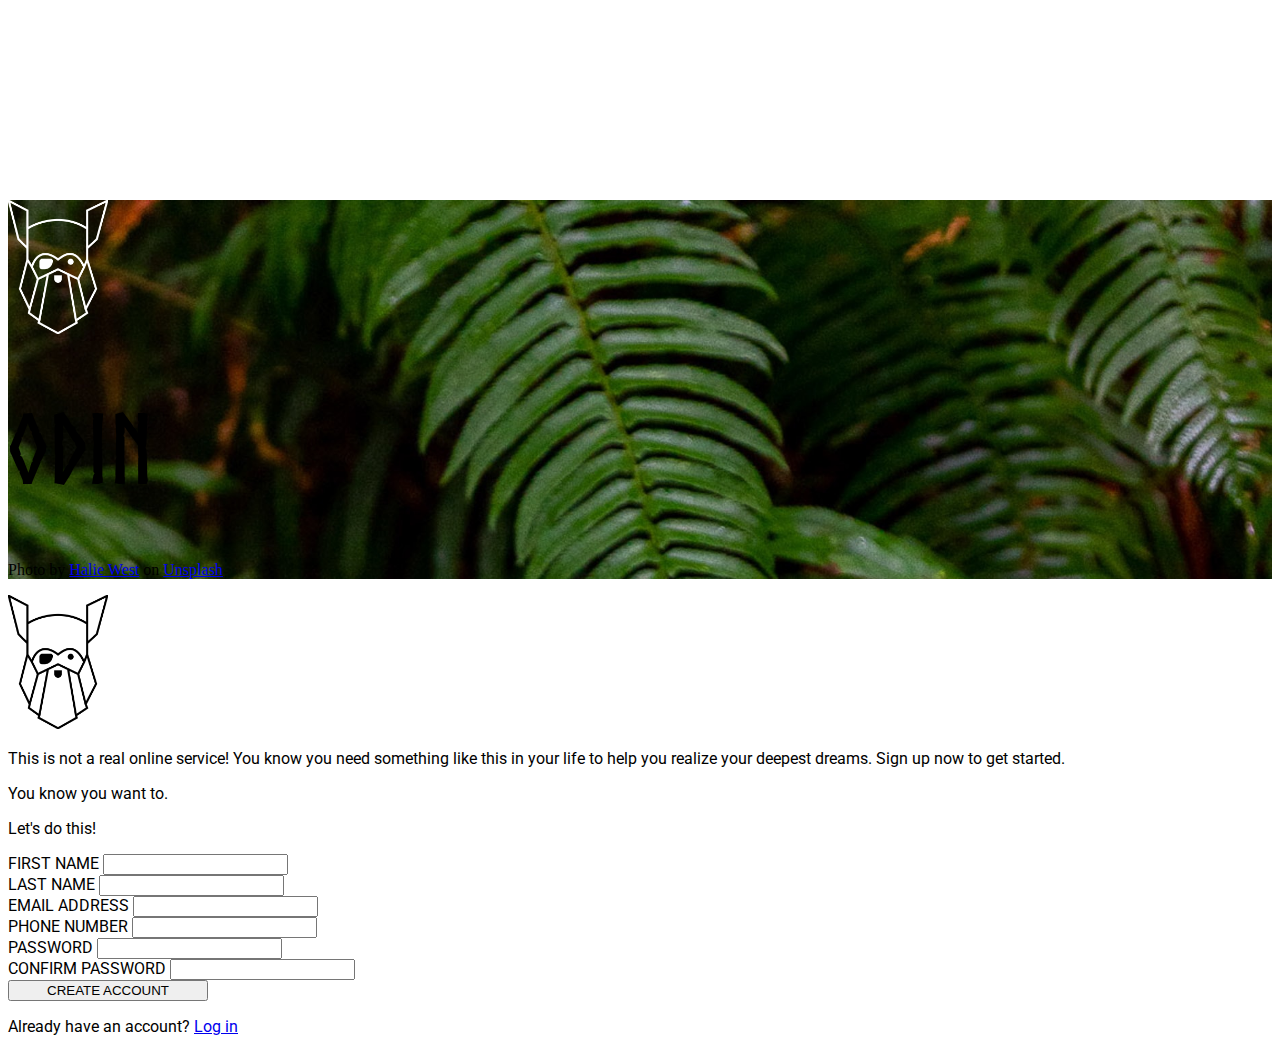
<file: index.html>
<!doctype html>
<html lang="en">

<head>
    <meta charset="utf-8">
    <meta name="viewport" content="width=device-width, initial-scale=1">
    <title>The Odin Project: Sign-Up Form</title>
    <link href="https://cdn.jsdelivr.net/npm/bootstrap@5.2.0-beta1/dist/css/bootstrap.min.css" rel="stylesheet"
        integrity="sha384-0evHe/X+R7YkIZDRvuzKMRqM+OrBnVFBL6DOitfPri4tjfHxaWutUpFmBp4vmVor" crossorigin="anonymous">

    <link rel="preconnect" href="https://fonts.googleapis.com">
    <link rel="preconnect" href="https://fonts.gstatic.com" crossorigin>
    <link href="https://fonts.googleapis.com/css2?family=Roboto:wght@400;700&display=swap" rel="stylesheet">
    <link rel="stylesheet" href="styles.css">
</head>

<body>
    <div class="container-fluid">
        <div class="row vh-100">
            <div class="col-sm-3 p-0 m-0 d-none d-sm-block vh-100 " id="content-left">
                <div class="vh-100 d-flex flex-column justify-content-between">
                    <div id="logo-content"
                        class="flex-wrap position-relative top-75 d-flex justify-content-center align-items-center  bg-black bg-opacity-50">
                        <img src="./images/odin-lined.png" class="" id="logo">
                        <h1 id="logo-text" class="text-light">ODIN</h1>
                    </div>
                    <p class="text-center text-light">Photo by <a class=" text-white"
                            href="https://unsplash.com/@haliewestphoto">Halie
                            West</a> on <a class=" text-white" href="https://unsplash.com/">
                            Unsplash</a></p>
                </div>
            </div>
            <div class="bg-light col-12 col-sm-9  p-0 m-0 d-flex flex-column justify-content-center" id="content-right">
                <div
                    class=" display-6 p-5 text-center text-md-start d-flex flex-column align-items-center align-items-sm-center align-items-md-start">
                    <img src="./images/odin-lined.png" class="d-block d-sm-none" id="logo-small">
                    <p>This is not a real online service! You know you need something like this in your life to help you
                        realize
                        your deepest dreams. Sign up now to get started.
                    </p>
                    <p>You know you want to.</p>
                </div>
                <div class="form-container d-flex flex-column ">
                    <div class="shadow-lg p-5 bg-white rounded text-center text-md-start">

                        <p class="display-6">Let's do this!</p>
                        <form class="d-flex flex-wrap gap-3 ">
                            <div class="col-xl-5 col-lg-5 col-md-12 col-sm-12 col-xs-12 col-12">
                                <label for="first-name" class="form-label text-muted">FIRST NAME</label>
                                <input type="text" class="form-control" id="first-name">
                            </div>
                            <div class="col-xl-5 col-lg-5 col-md-12 col-sm-12 col-xs-12 col-12">
                                <label for="last-name" class="form-label text-muted">LAST NAME</label>
                                <input type="text" class="form-control" id="last-name">
                            </div>
                            <div class="col-xl-5 col-lg-5 col-md-12 col-sm-12 col-xs-12 col-12">
                                <label for="email" class="form-label text-muted">EMAIL ADDRESS</label>
                                <input type="email" class="form-control" id="email">
                            </div>
                            <div class="col-xl-5 col-lg-5 col-md-12 col-sm-12 col-xs-12 col-12">
                                <label for="phonenumber" class="form-label text-muted">PHONE NUMBER</label>
                                <input type="tel" class="form-control" id="phonenumber"
                                    pattern="[0-9]{3}-[0-9]{2}-[0-9]{3}">
                            </div>
                            <div class="col-xl-5 col-lg-5 col-md-12 col-sm-12 col-xs-12 col-12">
                                <label for="password" class="form-label text-muted">PASSWORD</label>
                                <input type="password" class="form-control" id="password">
                            </div>
                            <div class="col-xl-5 col-lg-5 col-md-12 col-sm-12 col-xs-12 col-12">
                                <label for="password-confirm" class="form-label text-muted">CONFIRM PASSWORD</label>
                                <input type="password-confirm" class="form-control" id="password-confirm">
                            </div>

                    </div>
                    <div class="d-flex flex-column align-items-center align-items-sm-center align-items-md-start">
                        <button id="button" type="submit" class="btn btn-success  ms-lg-5 ms-md-5 my-3">CREATE
                            ACCOUNT</button>
                        <p class="ms-lg-5 ms-md-5">Already have an account? <a href="#"
                                class="text-decoration-none text-success">Log
                                in</a>
                        </p>
                    </div>
                    </form>


                </div>
            </div>
        </div>
    </div>
    <script src="https://cdn.jsdelivr.net/npm/bootstrap@5.2.0-beta1/dist/js/bootstrap.bundle.min.js"
        integrity="sha384-pprn3073KE6tl6bjs2QrFaJGz5/SUsLqktiwsUTF55Jfv3qYSDhgCecCxMW52nD2"
        crossorigin="anonymous"></script>
</body>

</html>
</file>
<file: styles.css>
@font-face {
    font-family: Norse-Bold;
    src: url(fonts/Norse-Bold.otf);
}




#content-left {
    
   background-image: url('background.jpg');
    background-repeat: no-repeat;
    background-size: cover; 
}

#content-right {
    font-family: 'Roboto', sans-serif;
}

#logo-content {
    margin-top: 200px;
    font-family: Norse-Bold;
}

#logo {
    width: 100px;
}
#logo-small {
    width: 100px;
    filter: invert(100%)
}

#logo-text {
    font-size: 6rem;
}

#button {
    width: 200px;
}
</file>
